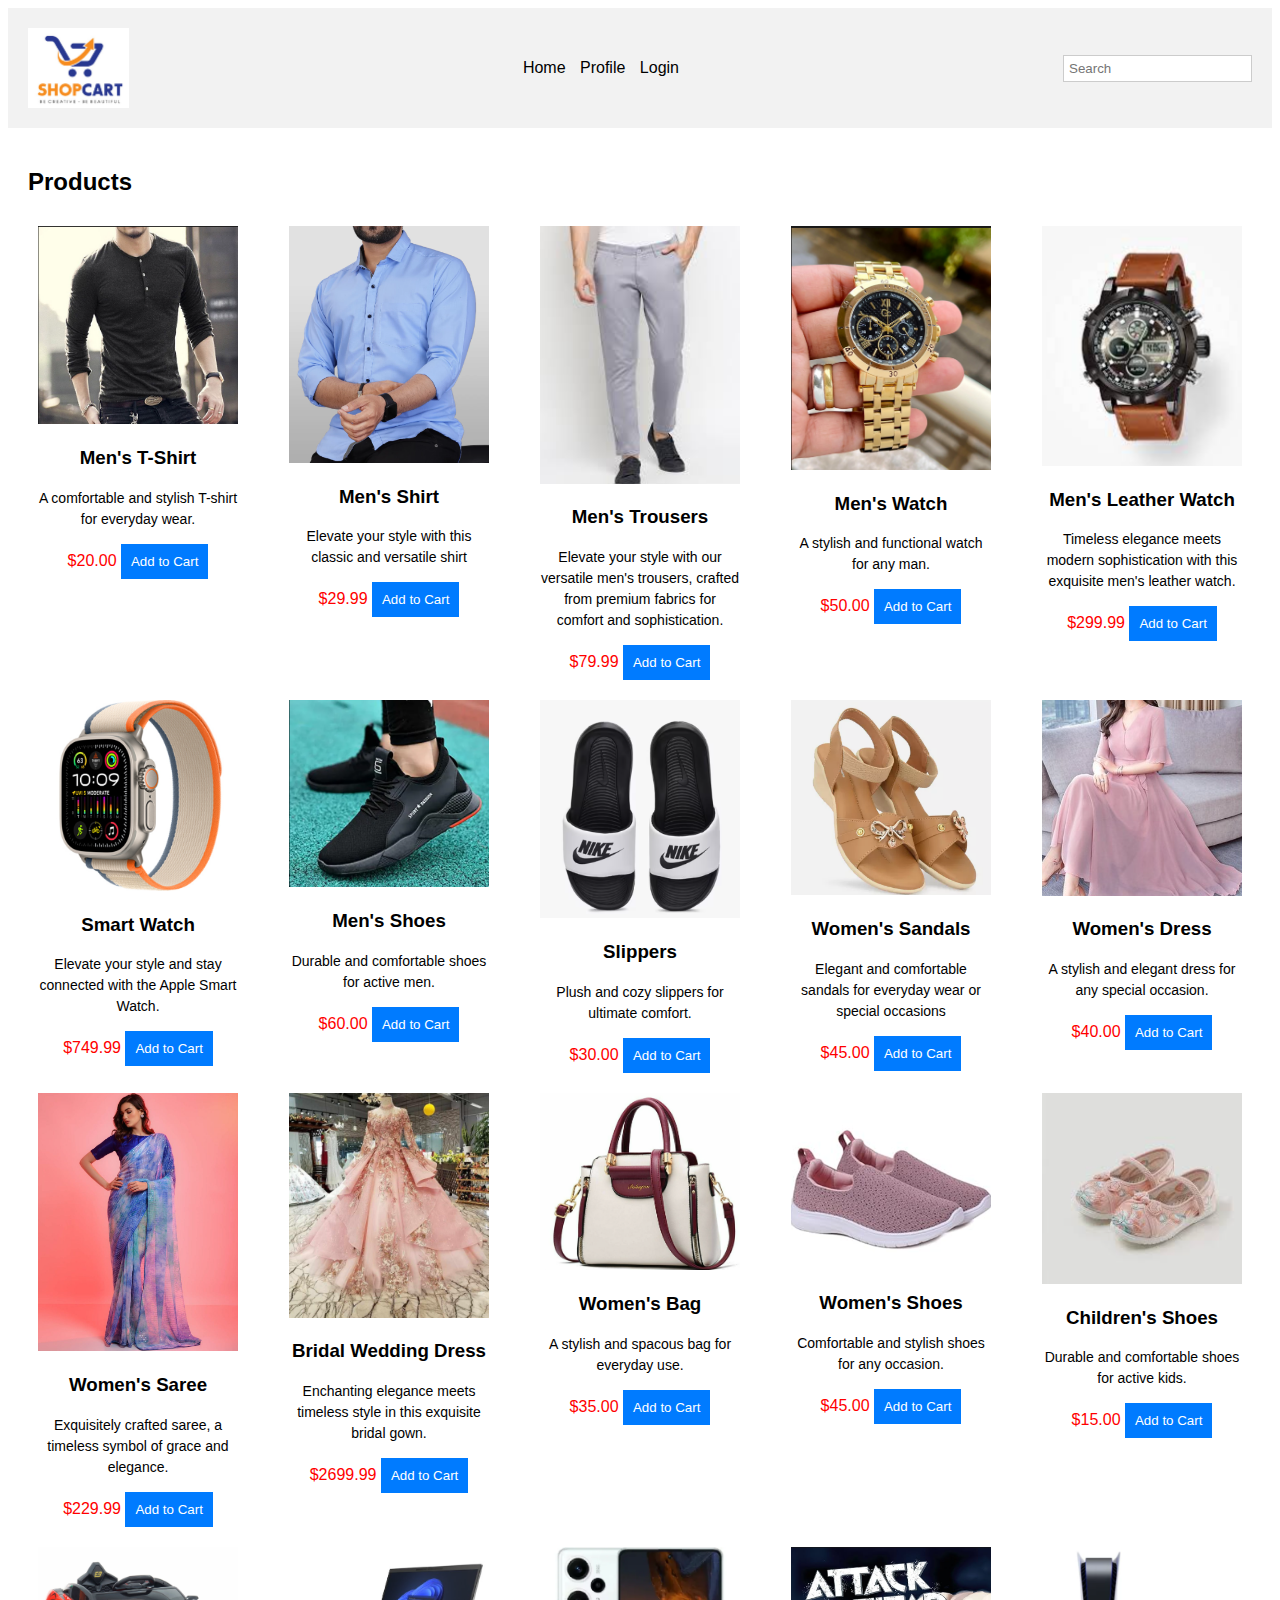
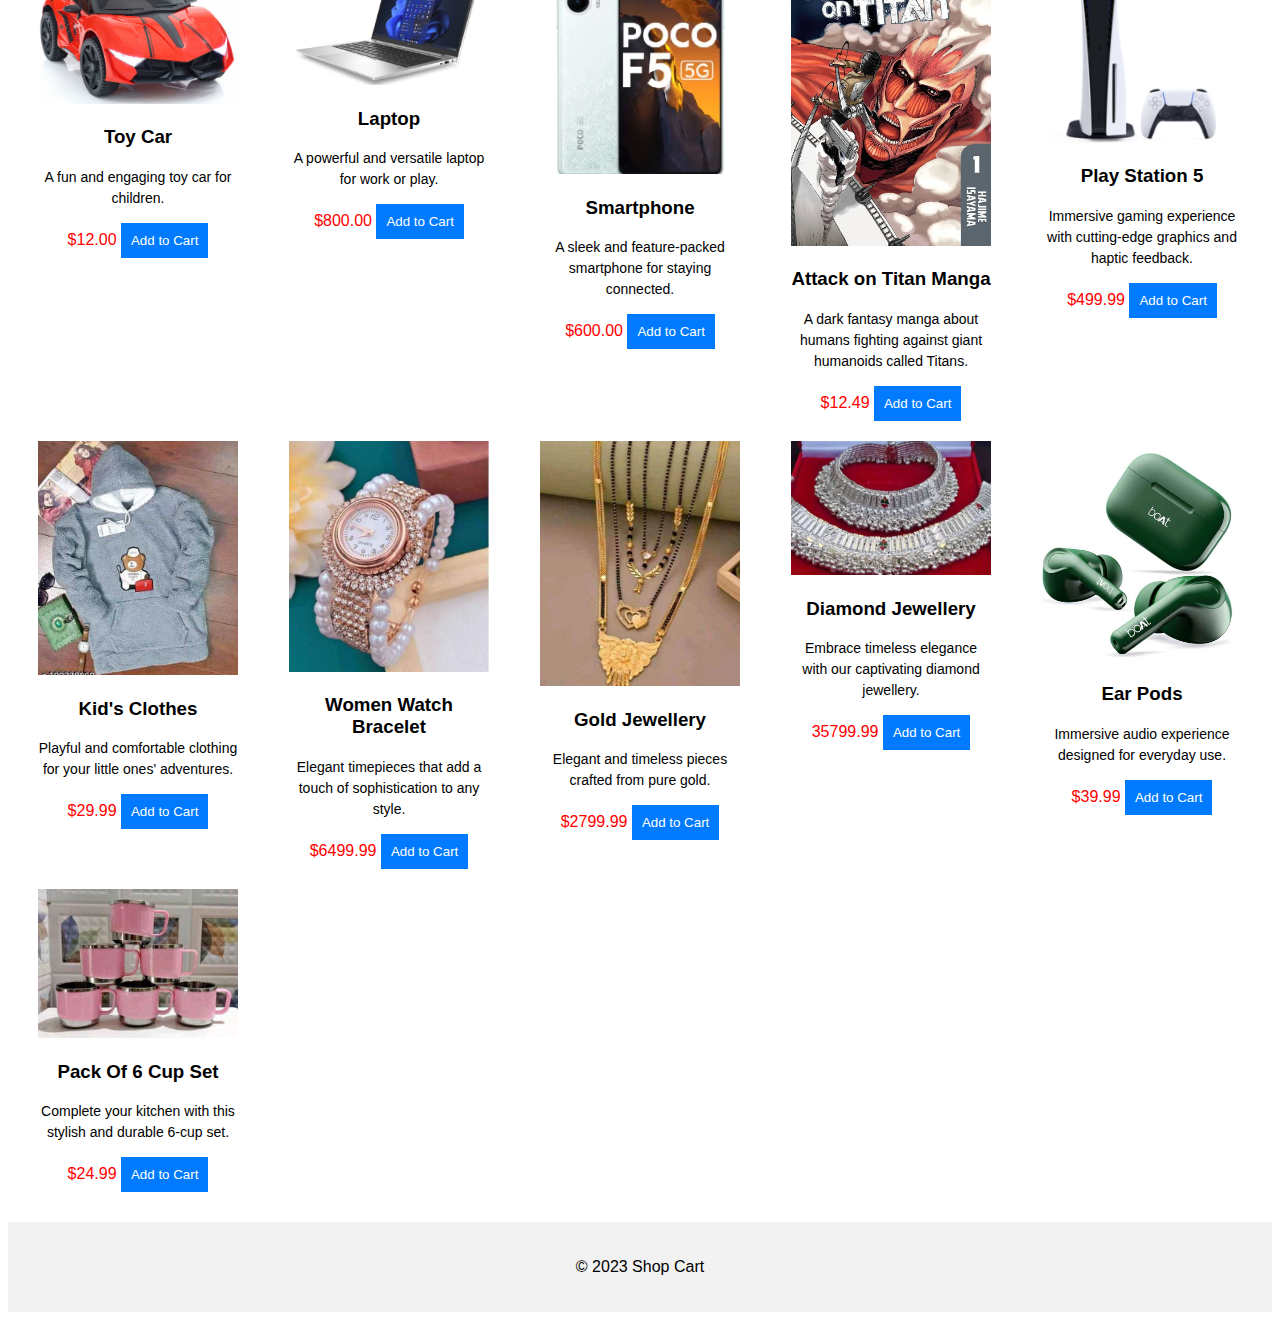
<file: index.html>
<!DOCTYPE html>
<html lang="en">

<head>
  <meta charset="UTF-8">
  <meta name="viewport" content="width=device-width, initial-scale=1.0">
  <title>E-commerce Website</title>
  <link rel="stylesheet" href="style.css">
</head>

<body>
  <header>
    <img src="logo.png" alt="Logo" style="height: 80px;">
    <nav>
      <ul>
        <li><a href="index.html">Home</a></li>
        <li><a href="profile.html">Profile</a></li>
        <li><a href="login.html">Login</a></li>
      </ul>
    </nav>
    <input type="text" placeholder="Search" id="search">
  </header>

  <main>
    <h2>Products</h2>
    <div class="products">
      <div class="product">
        <a href="Men Tshirt.html">
          <img src="Men Tshirt.jpg" alt="Product Image">
          <h3>Men's T-Shirt</h3>
        </a>
        <p>A comfortable and stylish T-shirt for everyday wear.</p>
        <span class="price">$20.00</span>
        <button>Add to Cart</button>
      </div>

      <div class="product">
        <a href="Men Shirt.html">
          <img src="Men Shirt.jpg" alt="Product Image">
          <h3>Men's Shirt</h3>
        </a>
        <p>Elevate your style with this classic and versatile shirt</style>
        </p>
        <span class="price">$29.99</span>
        <button>Add to Cart</button>
      </div>

      <div class="product">
        <a href="Men Trousers.html">
          <img src="Men Trousers.jpg" alt="Product Image">
          <h3>Men's Trousers</h3>
        </a>
        <p>Elevate your style with our versatile men's trousers, crafted from premium fabrics for comfort and
          sophistication.</p>
        <span class="price">$79.99</span>
        <button>Add to Cart</button>
      </div>

      <div class="product">
        <a href="Men Watch.html">
          <img src="Men Watch.jpg" alt="Product Image">
          <h3>Men's Watch</h3>
        </a>
        <p>A stylish and functional watch for any man.</p>
        <span class="price">$50.00</span>
        <button>Add to Cart</button>
      </div>

      <div class="product">
        <a href="Men Leather Watch.html">
          <img src="Men Leather Watch.jpg" alt="Product Image">
          <h3>Men's Leather Watch</h3>
        </a>
        <p>Timeless elegance meets modern sophistication with this exquisite men's leather watch.</p>
        <span class="price">$299.99</span>
        <button>Add to Cart</button>
      </div>

      <div class="product">
        <a href="SmartWatch.html">
          <img src="SmartWatch.jpg" alt="Product Image">
          <h3>Smart Watch</h3>
        </a>
        <p>Elevate your style and stay connected with the Apple Smart Watch.</p>
        <span class="price">$749.99</span>
        <button>Add to Cart</button>
      </div>

      <div class="product">
        <a href="Men Shoes.html">
          <img src="Men Shoes.jpg" alt="Product Image">
          <h3>Men's Shoes</h3>
        </a>
        <p>Durable and comfortable shoes for active men.</p>
        <span class="price">$60.00</span>
        <button>Add to Cart</button>
      </div>

      <div class="product">
        <a href="Slippers.html">
          <img src="Slippers.jpg" alt="Product Image">
          <h3>Slippers</h3>
        </a>
        <p>Plush and cozy slippers for ultimate comfort.</p>
        <span class="price">$30.00</span>
        <button>Add to Cart</button>
      </div>

      <div class="product">
        <a href="Women Sandals.html">
          <img src="Women Sandals.jpg" alt="Product Image">
          <h3>Women's Sandals</h3>
        </a>
        <p>Elegant and comfortable sandals for everyday wear or special occasions</p>
        <span class="price">$45.00</span>
        <button>Add to Cart</button>
      </div>

      <div class="product">
        <a href="Women Dress.html">
          <img src="Women Dress.jpg" alt="Product Image">
          <h3>Women's Dress</h3>
        </a>
        <p>A stylish and elegant dress for any special occasion.</p>
        <span class="price">$40.00</span>
        <button>Add to Cart</button>
      </div>

      <div class="product">
        <a href="Women Saree.html">
          <img src="Women Saree.jpg" alt="Product Image">
          <h3>Women's Saree</h3>
        </a>
        <p>Exquisitely crafted saree, a timeless symbol of grace and elegance.</p>
        <span class="price">$229.99</span>
        <button>Add to Cart</button>
      </div>

      <div class="product">
        <a href="Bridal Wedding Dress.html">
          <img src="Bridal Wedding Dress.jpg" alt="Product Image">
          <h3>Bridal Wedding Dress</h3>
        </a>
        <p>Enchanting elegance meets timeless style in this exquisite bridal gown.</p>
        <span class="price">$2699.99</span>
        <button>Add to Cart</button>
      </div>

      <div class="product">
        <img src="Women Bag.jpg" alt="Product Image">
        <h3>Women's Bag</h3>
        <p>A stylish and spacous bag for everyday use.</p>
        <span class="price">$35.00</span>
        <button>Add to Cart</button>
      </div>

      <div class="product">
        <img src="Women Shoes.jpg" alt="Product Image">
        <h3>Women's Shoes</h3>
        <p>Comfortable and stylish shoes for any occasion.</p>
        <span class="price">$45.00</span>
        <button>Add to Cart</button>
      </div>

      <div class="product">
        <img src="Children Shoes.jpg" alt="Product Image">
        <h3>Children's Shoes</h3>
        <p>Durable and comfortable shoes for active kids.</p>
        <span class="price">$15.00</span>
        <button>Add to Cart</button>
      </div>

      <div class="product">
        <img src="Toy Car.jpg" alt="Product Image">
        <h3>Toy Car</h3>
        <p>A fun and engaging toy car for children.</p>
        <span class="price">$12.00</span>
        <button>Add to Cart</button>
      </div>

      <div class="product">
        <img src="Laptop.jpg" alt="Product Image">
        <h3>Laptop</h3>
        <p>A powerful and versatile laptop for work or play.</p>
        <span class="price">$800.00</span>
        <button>Add to Cart</button>
      </div>

      <div class="product">
        <img src="Smartphone.jpg" alt="Product Image">
        <h3>Smartphone</h3>
        <p>A sleek and feature-packed smartphone for staying connected.</p>
        <span class="price">$600.00</span>
        <button>Add to Cart</button>
      </div>

      <div class="product">
        <img src="Attack On Titan.jpg" alt="Product Image">
        <h3>Attack on Titan Manga</h3>
        <p>A dark fantasy manga about humans fighting against giant humanoids called Titans.
        </p>
        <span class="price">$12.49</span>
        <button>Add to Cart</button>
      </div>

      <div class="product">
        <img src="Play Station 5.jpg" alt="Product Image">
        <h3>Play Station 5</h3>
        <p>Immersive gaming experience with cutting-edge graphics and haptic feedback.
        </p>
        <span class="price">$499.99</span>
        <button>Add to Cart</button>
      </div>

      <div class="product">
        <img src="KidCloth.jpg" alt="Product Image">
        <h3>Kid's Clothes</h3>
        <p>Playful and comfortable clothing for your little ones' adventures.
        </p>
        <span class="price">$29.99</span>
        <button>Add to Cart</button>
      </div>

      <div class="product">
        <img src="Women Watch Bracelet.jpg" alt="Product Image">
        <h3>Women Watch Bracelet</h3>
        <p>Elegant timepieces that add a touch of sophistication to any style.
        </p>
        <span class="price">$6499.99</span>
        <button>Add to Cart</button>
      </div>

      <div class="product">
        <img src="Gold Set.jpg" alt="Product Image">
        <h3>Gold Jewellery</h3>
        <p>Elegant and timeless pieces crafted from pure gold.
        </p>
        <span class="price">$2799.99</span>
        <button>Add to Cart</button>
      </div>

      <div class="product">
        <img src="Diamond Set.jpg" alt="Product Image">
        <h3>Diamond Jewellery</h3>
        <p>Embrace timeless elegance with our captivating diamond jewellery.
        </p>
        <span class="price">35799.99</span>
        <button>Add to Cart</button>
      </div>

      <div class="product">
        <img src="EarPods.jpg" alt="Product Image">
        <h3>Ear Pods</h3>
        <p>Immersive audio experience designed for everyday use.
        </p>
        <span class="price">$39.99</span>
        <button>Add to Cart</button>
      </div>

      <div class="product">
        <img src="Cup Set.jpg" alt="Product Image">
        <h3>Pack Of 6 Cup Set</h3>
        <p>Complete your kitchen with this stylish and durable 6-cup set.
        </p>
        <span class="price">$24.99</span>
        <button>Add to Cart</button>
      </div>


    </div>
  </main>

  <footer>
    <p>&copy; 2023 Shop Cart</p>
  </footer>

  <script src="script.js"></script>
</body>

</html>
</file>
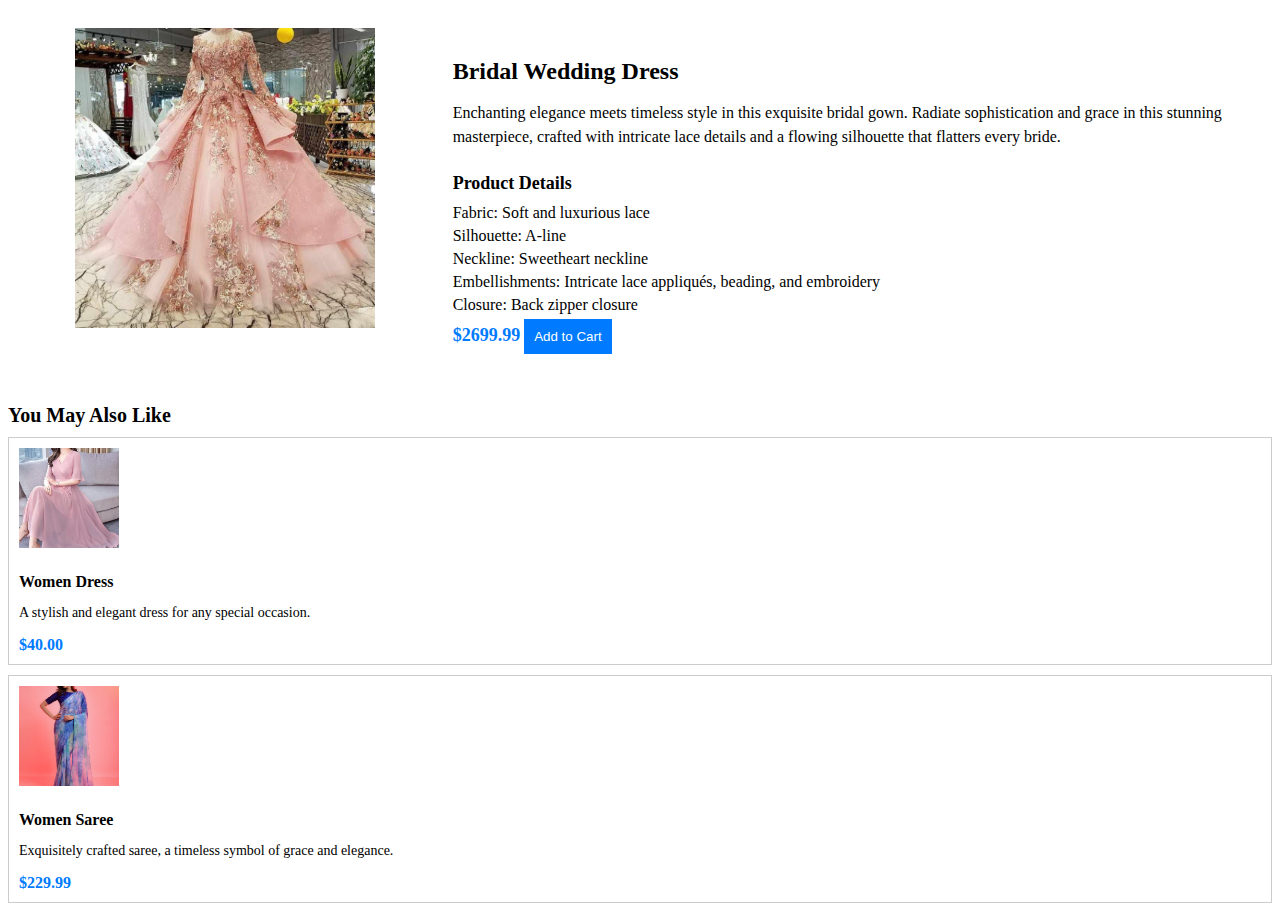
<file: Bridal Wedding Dress.html>
<!DOCTYPE html>
<html lang="en">
<head>
  <meta charset="UTF-8">
  <meta name="viewport" content="width=device-width, initial-scale=1.0">
  <title>Bridal Wedding Dress</title>
  <link rel="stylesheet" href="Products Interface.css">
</head>
<body>
  <div class="product-details">
    <div class="product-image">
      <img src="Bridal Wedding Dress.jpg" alt="Product Image">
    </div>

    <div class="product-info">
      <h2>Bridal Wedding Dress</h2>
      <p>Enchanting elegance meets timeless style in this exquisite bridal gown. Radiate sophistication and grace in this stunning masterpiece, crafted with intricate lace details and a flowing silhouette that flatters every bride.</p>

      <h4 class="product-details-heading">Product Details</h4>
      <ul class="product-details-list">
        <li>Fabric: Soft and luxurious lace</li>
        <li>Silhouette: A-line</li>
        <li>Neckline: Sweetheart neckline</li>
        <li>Embellishments: Intricate lace appliqués, beading, and embroidery</li>
        <li>Closure: Back zipper closure</li>
      </ul>

      <span class="price">$2699.99</span>
      <button>Add to Cart</button>
    </div>
  </div>

  <section class="related-items">
    <h3 class="related-items-heading">You May Also Like</h3>

    <div class="product-card">
      <div class="product-card-info">
        <a href="Women Dress.html">
          <img src="Women Dress.jpg" alt="Product Image">
          <h4>Women Dress</h4>
        </a>
        <p>A stylish and elegant dress for any special occasion.</p>
        <span class="price">$40.00</span>
      </div>
    </div>

    <div class="product-card">
      <div class="product-card-info">
        <a href="Women Saree.html">
          <img src="Women Saree.jpg" alt="Product Image">
          <h4>Women Saree</h4>
        </a>
        <p>Exquisitely crafted saree, a timeless symbol of grace and elegance.</p>
        <span class="price">$229.99</span>
      </div>
    </div>
  </section>

  <script src="script.js"></script>
</body>
</html>
</file>
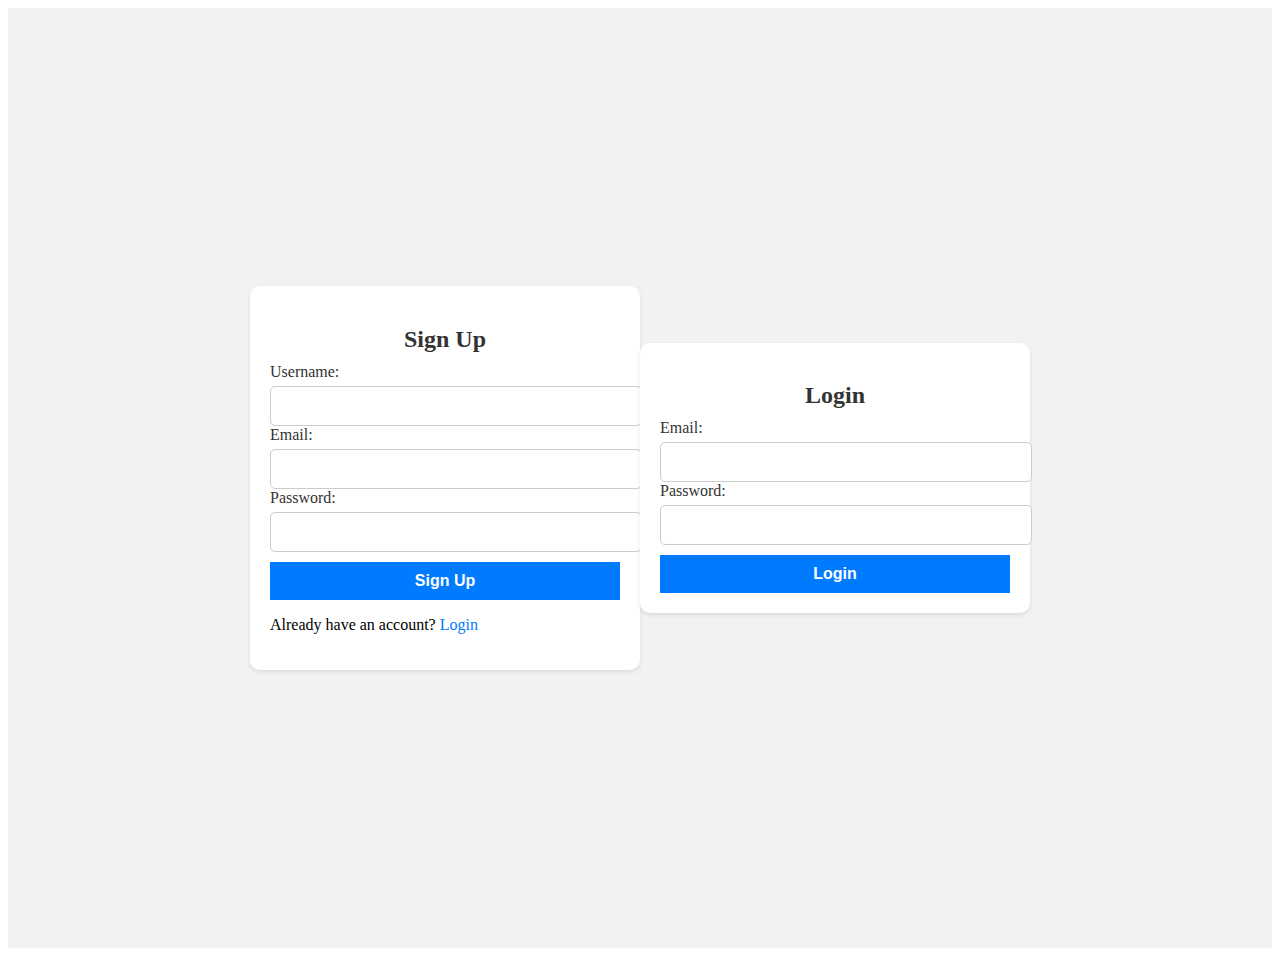
<file: login.html>
<!DOCTYPE html>
<html lang="en">
<head>
    <meta charset="UTF-8">
    <meta name="viewport" content="width=device-width, initial-scale=1.0">
    <title>E-Commerce Website - Sign Up/Login</title>
    <link rel="stylesheet" href="login.css">
</head>
<body>
    <div class="auth-container">
        <div class="auth-form">
            <h2>Sign Up</h2>
            <form class="signup-form">
                <label for="username">Username:</label>
                <input type="text" id="username" name="username" required>

                <label for="email">Email:</label>
                <input type="email" id="email" name="email" required>

                <label for="password">Password:</label>
                <input type="password" id="password" name="password" required>

                <button type="submit">Sign Up</button>
            </form>

            <p>Already have an account? <a href="#">Login</a></p>
        </div>

        <div class="auth-form">
            <h2>Login</h2>
            <form class="login-form">
                <label for="email">Email:</label>
                <input type="email" id="email" name="email" required>

                <label for="password">Password:</label>
                <input type="password" id="password" name="password" required>

                <button type="submit">Login</button>
            </form>
        </div>
    </div>

    <script src="script.js"></script>
</body>
</html>
</file>
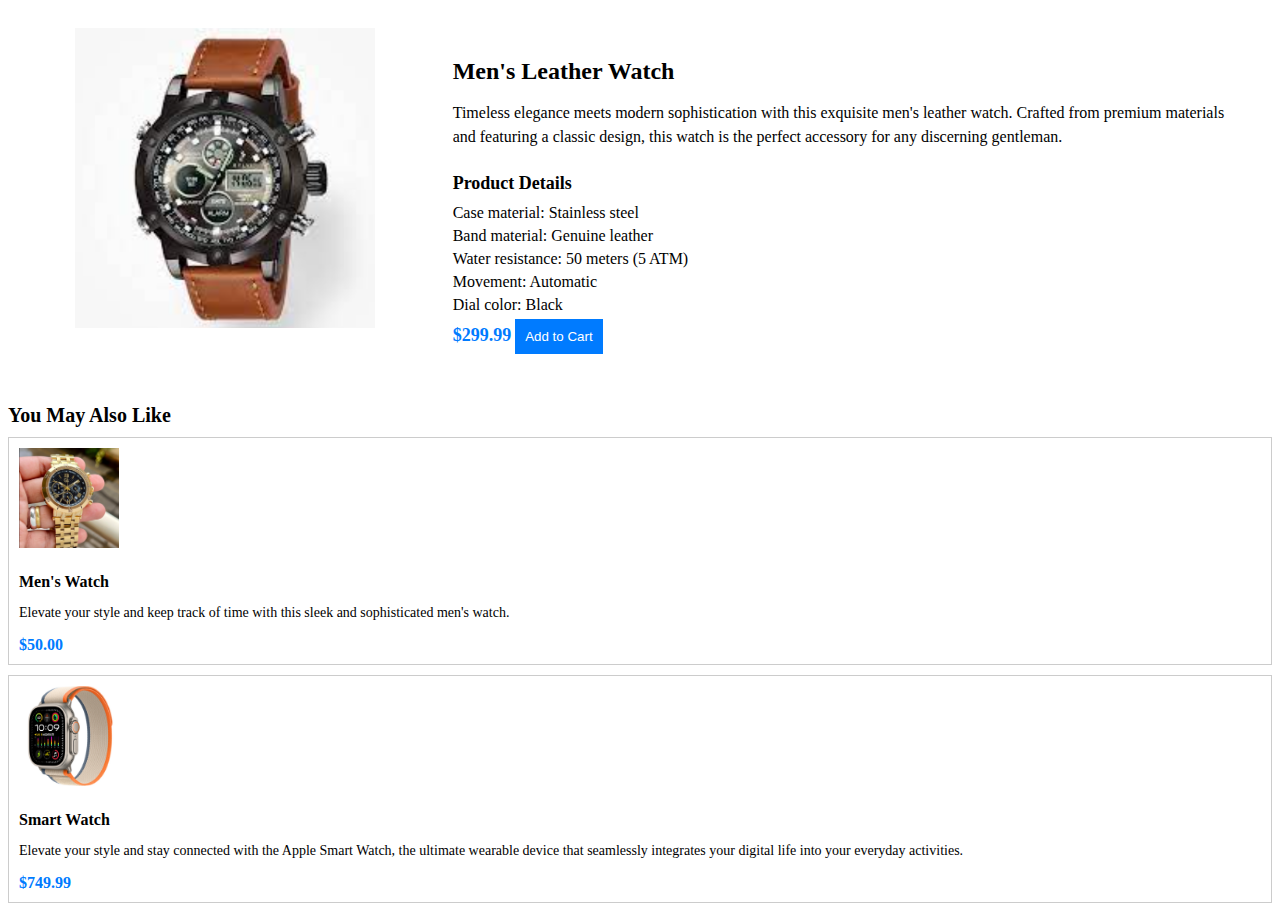
<file: Men Leather Watch.html>
<!DOCTYPE html>
<html lang="en">
<head>
  <meta charset="UTF-8">
  <meta name="viewport" content="width=device-width, initial-scale=1.0">
  <title>Men's Leather Watch</title>
  <link rel="stylesheet" href="Products Interface.css">
</head>
<body>
  <div class="product-details">
    <div class="product-image">
      <img src="Men Leather Watch.jpg" alt="Product Image">
    </div>

    <div class="product-info">
      <h2>Men's Leather Watch</h2>
      <p>Timeless elegance meets modern sophistication with this exquisite men's leather watch. Crafted from premium materials and featuring a classic design, this watch is the perfect accessory for any discerning gentleman.</p>

      <h4 class="product-details-heading">Product Details</h4>
      <ul class="product-details-list">
        <li>Case material: Stainless steel</li>
        <li>Band material: Genuine leather</li>
        <li>Water resistance: 50 meters (5 ATM)</li>
        <li>Movement: Automatic</li>
        <li>Dial color: Black</li>
      </ul>

      <span class="price">$299.99</span>
      <button>Add to Cart</button>
    </div>
  </div>

  <section class="related-items">
    <h3 class="related-items-heading">You May Also Like</h3>

    <div class="product-card">
      <div class="product-card-info">
        <a href="Men Watch.html">
          <img src="Men Watch.jpg" alt="Product Image">
          <h4>Men's Watch</h4>
        </a>
        <p>Elevate your style and keep track of time with this sleek and sophisticated men's watch.</p>
        <span class="price">$50.00</span>
      </div>
    </div>

    <div class="product-card">
      <div class="product-card-info">
        <a href="SmartWatch.html">
          <img src="SmartWatch.jpg" alt="Product Image">
          <h4>Smart Watch</h4>
        </a>
        <p>Elevate your style and stay connected with the Apple Smart Watch, the ultimate wearable device that seamlessly integrates your digital life into your everyday activities.</p>
        <span class="price">$749.99</span>
      </div>
    </div>
  </section>

  <script src="script.js"></script>
</body>
</html>
</file>
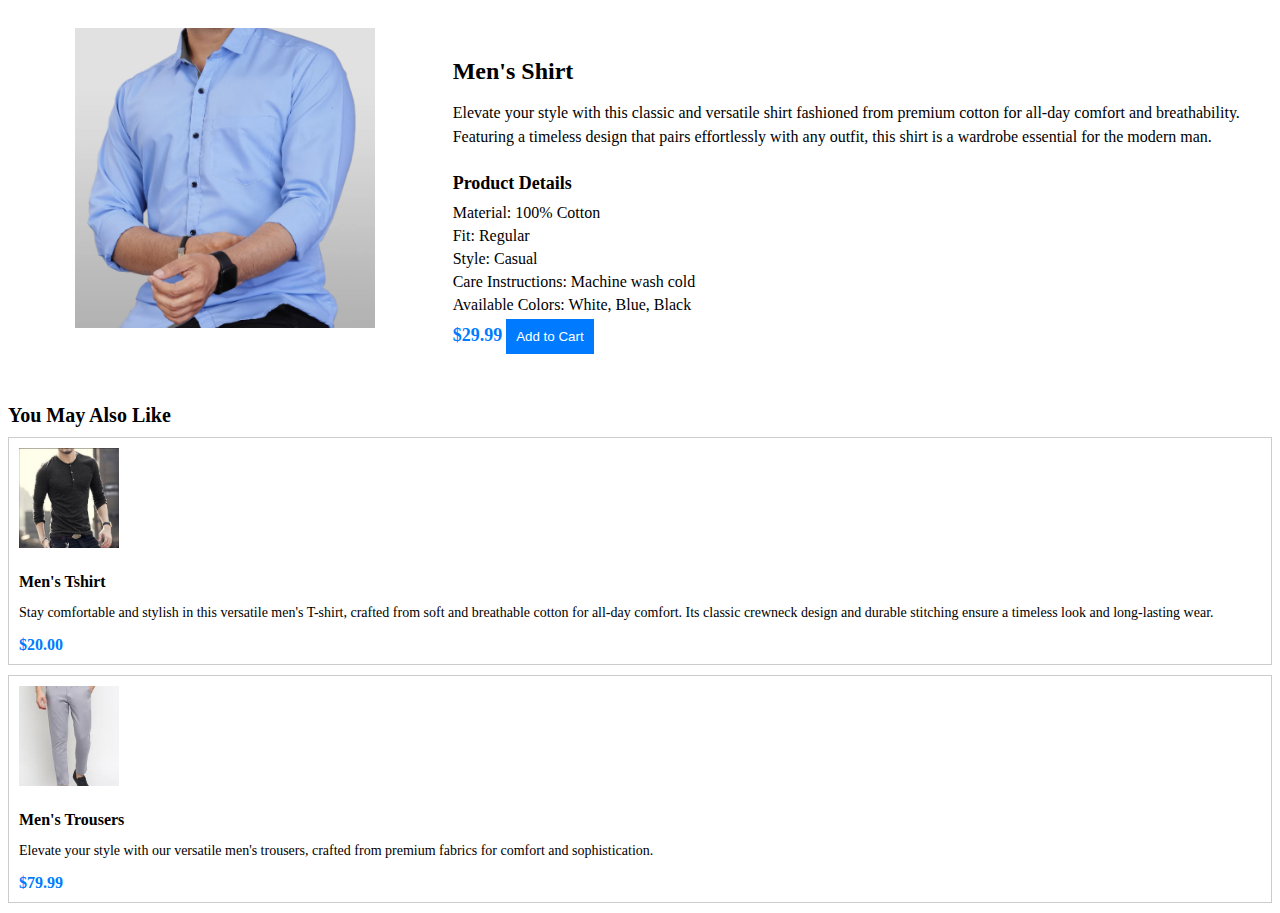
<file: Men Shirt.html>
<!DOCTYPE html>
<html lang="en">
<head>
  <meta charset="UTF-8">
  <meta name="viewport" content="width=device-width, initial-scale=1.0">
  <title>Product Details</title>
  <link rel="stylesheet" href="Products Interface.css">
</head>
<body>
  <div class="product-details">
    <div class="product-image">
      <img src="Men Shirt.jpg" alt="Product Image">
    </div>

    <div class="product-info">
      <h2>Men's Shirt</h2>
      <p>Elevate your style with this classic and versatile shirt fashioned from premium cotton for all-day comfort and breathability. Featuring a timeless design that pairs effortlessly with any outfit, this shirt is a wardrobe essential for the modern man.</p>

      <h4 class="product-details-heading">Product Details</h4>
      <ul class="product-details-list">
        <li>Material: 100% Cotton</li>
        <li>Fit: Regular</li>
        <li>Style: Casual</li>
        <li>Care Instructions: Machine wash cold</li>
        <li>Available Colors: White, Blue, Black</li>
      </ul>

      <span class="price">$29.99</span>
      <button>Add to Cart</button>
    </div>
  </div>

  <section class="related-items">
    <h3 class="related-items-heading">You May Also Like</h3>

    <div class="product-card">
      <div class="product-card-info">
        <a href="Men Tshirt.html">
          <img src="Men Tshirt.jpg" alt="Product Image">
        <h4>Men's Tshirt</h4>
        </a>
        <p>Stay comfortable and stylish in this versatile men's T-shirt, crafted from soft and breathable cotton for all-day comfort. Its classic crewneck design and durable stitching ensure a timeless look and long-lasting wear.</p>
        <span class="price">$20.00</span>
      </div>
    </div>

    <div class="product-card">
      <div class="product-card-info">
        <a href="Men Trousers.html">
          <img src="Men Trousers.jpg" alt="Product Image">
          <h4>Men's Trousers</h4>
        </a>
        <p>Elevate your style with our versatile men's trousers, crafted from premium fabrics for comfort and sophistication.</p>
        <span class="price">$79.99</span>
      </div>
    </div>
  </section>

  <script src="script.js"></script>
</body>
</html>
</file>
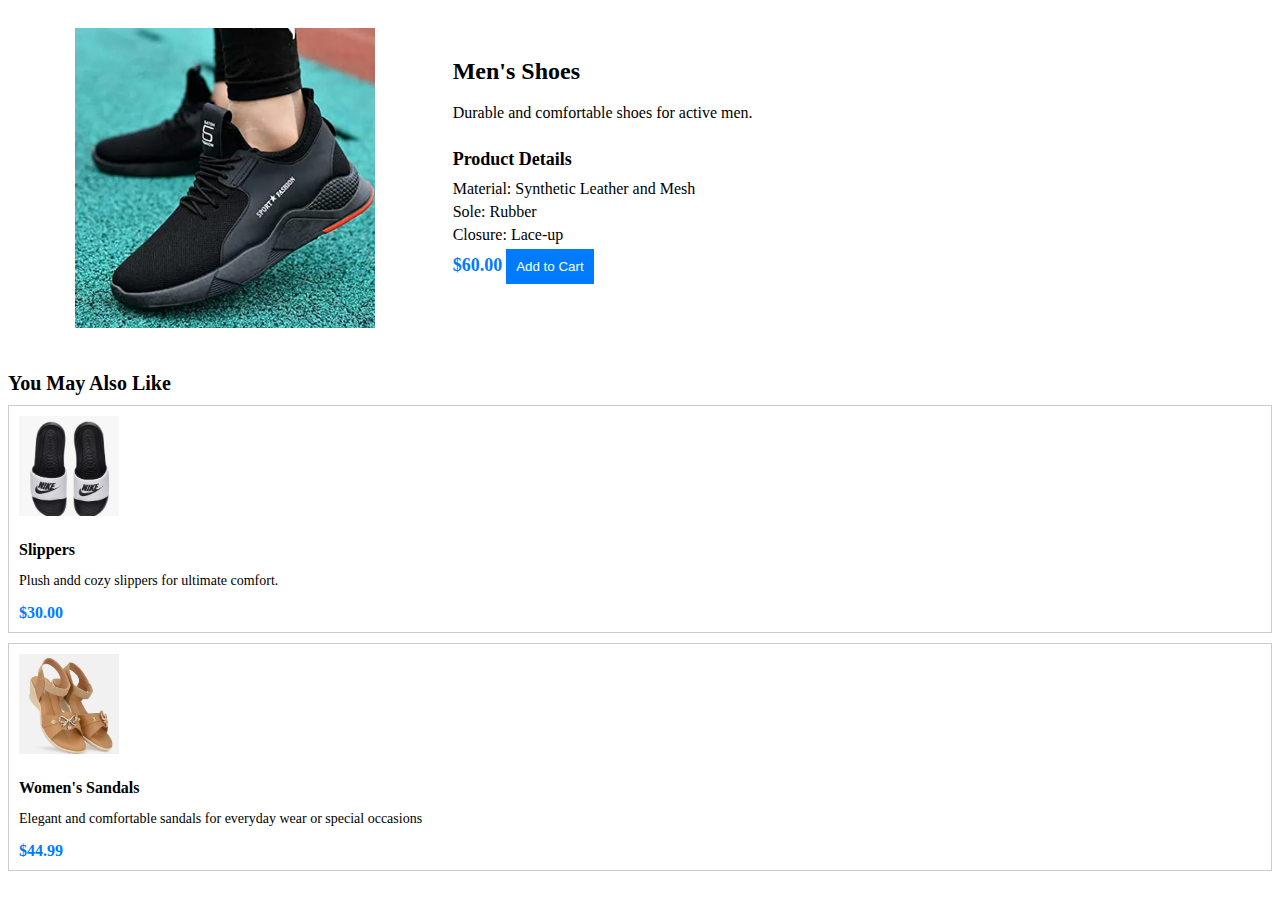
<file: Men Shoes.html>
<!DOCTYPE html>
<html lang="en">

<head>
    <meta charset="UTF-8">
    <meta name="viewport" content="width=device-width, initial-scale=1.0">
    <title>Product Details</title>
    <link rel="stylesheet" href="Products Interface.css">
</head>

<body>
    <div class="product-details">
        <div class="product-image">
            <img src="Men Shoes.jpg" alt="Product Image">
        </div>

        <div class="product-info">
            <h2>Men's Shoes</h2>
            <p>Durable and comfortable shoes for active men.</p>

            <h4 class="product-details-heading">Product Details</h4>
            <ul class="product-details-list">
                <li>Material: Synthetic Leather and Mesh</li>
                <li>Sole: Rubber</li>
                <li>Closure: Lace-up</li>
            </ul>

            <span class="price">$60.00</span>
            <button>Add to Cart</button>
        </div>
    </div>

    <section class="related-items">
        <h3 class="related-items-heading">You May Also Like</h3>

        <div class="product-card">
            <div class="product-card-info">
                <a href="Slippers.html">
                    <img src="Slippers.jpg" alt="Product Image">
                    <h4>Slippers</h4>
                </a>
                <p>Plush andd cozy slippers for ultimate comfort.</p>
                <span class="price">$30.00</span>
            </div>
        </div>

        <div class="product-card">
            <div class="product-card-info">
                <a href="Women Sandals.html">

                    <img src="Women Sandals.jpg" alt="Product Image">
                    <h4>Women's Sandals</h4>
                </a>
                <p>Elegant and comfortable sandals for everyday wear or
                    special occasions
                </p>
                <span class="price">$44.99</span>
            </div>
        </div>
    </section>

    <script src="script.js"></script>
</body>

</html>
</file>
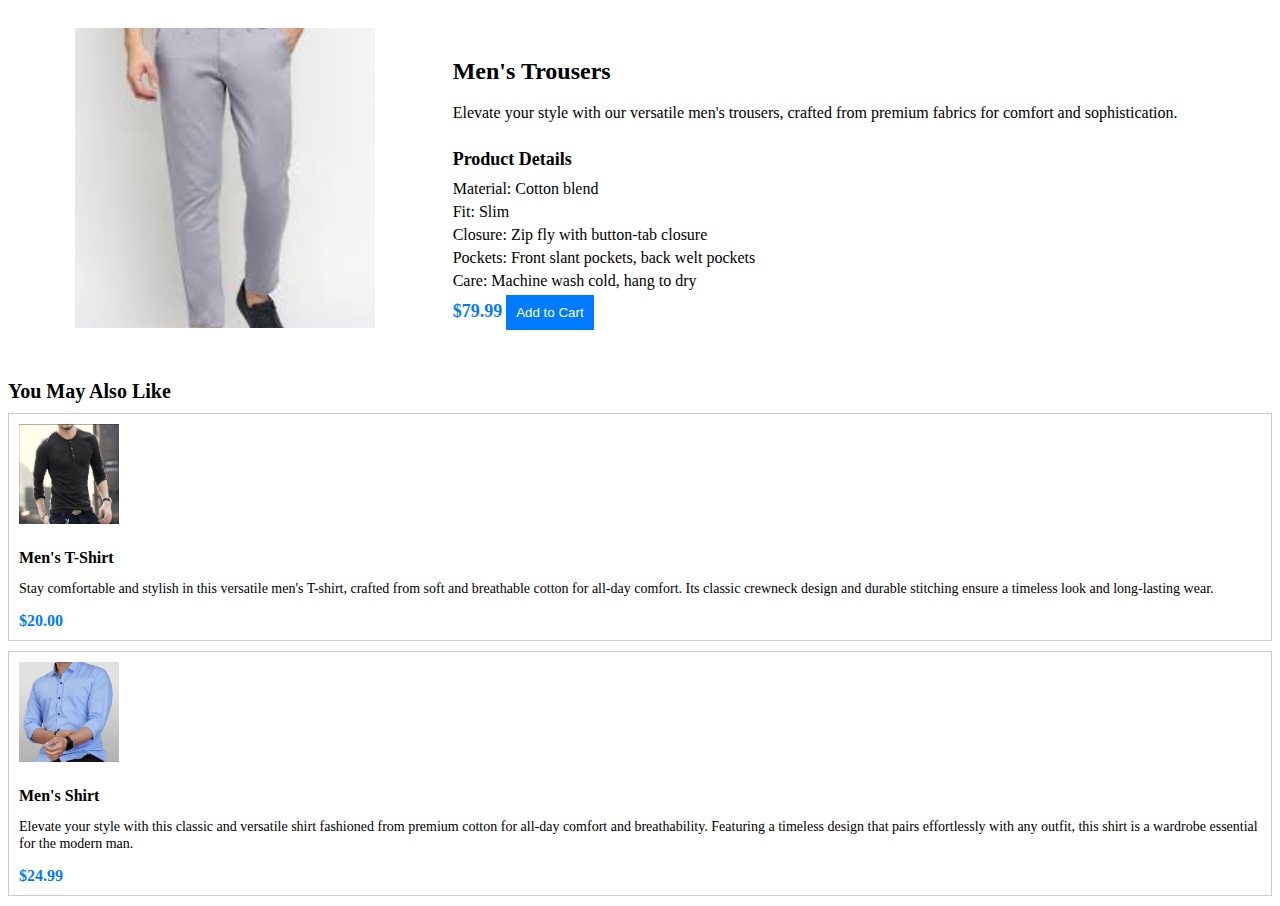
<file: Men Trousers.html>
<!DOCTYPE html>
<html lang="en">
<head>
  <meta charset="UTF-8">
  <meta name="viewport" content="width=device-width, initial-scale=1.0">
  <title>Product Details</title>
  <link rel="stylesheet" href="Products Interface.css">
</head>
<body>
  <div class="product-details">
    <div class="product-image">
      <img src="Men Trousers.jpg" alt="Product Image">
    </div>

    <div class="product-info">
      <h2>Men's Trousers</h2>
      <p>Elevate your style with our versatile men's trousers, crafted from premium fabrics for comfort and sophistication.</p>

      <h4 class="product-details-heading">Product Details</h4>
      <ul class="product-details-list">
        <li>Material: Cotton blend</li>
        <li>Fit: Slim</li>
        <li>Closure: Zip fly with button-tab closure</li>
        <li>Pockets: Front slant pockets, back welt pockets</li>
        <li>Care: Machine wash cold, hang to dry</li>
      </ul>

      <span class="price">$79.99</span>
      <button>Add to Cart</button>
    </div>
  </div>

  <section class="related-items">
    <h3 class="related-items-heading">You May Also Like</h3>

    <div class="product-card">
      <div class="product-card-info">
        <a href="Men Tshirt.html">
          <img src="Men Tshirt.jpg" alt="Product Image">
          <h4>Men's T-Shirt</h4>
        </a>
        <p>Stay comfortable and stylish in this versatile men's T-shirt, crafted from soft and breathable cotton for all-day comfort. Its classic crewneck design and durable stitching ensure a timeless look and long-lasting wear.</p>
        <span class="price">$20.00</span>
      </div>
    </div>

    <div class="product-card">
      <div class="product-card-info">
        <a href="Men Shirt.html">
          <img src="Men Shirt.jpg" alt="Product Image">
          <h4>Men's Shirt</h4>
        </a>
        <p>Elevate your style with this classic and versatile shirt fashioned from premium cotton for all-day comfort and breathability. Featuring a timeless design that pairs effortlessly with any outfit, this shirt is a wardrobe essential for the modern man.</p>
        <span class="price">$24.99</span>
      </div>
    </div>
  </section>

  <script src="script.js"></script>
</body>
</html>
</file>
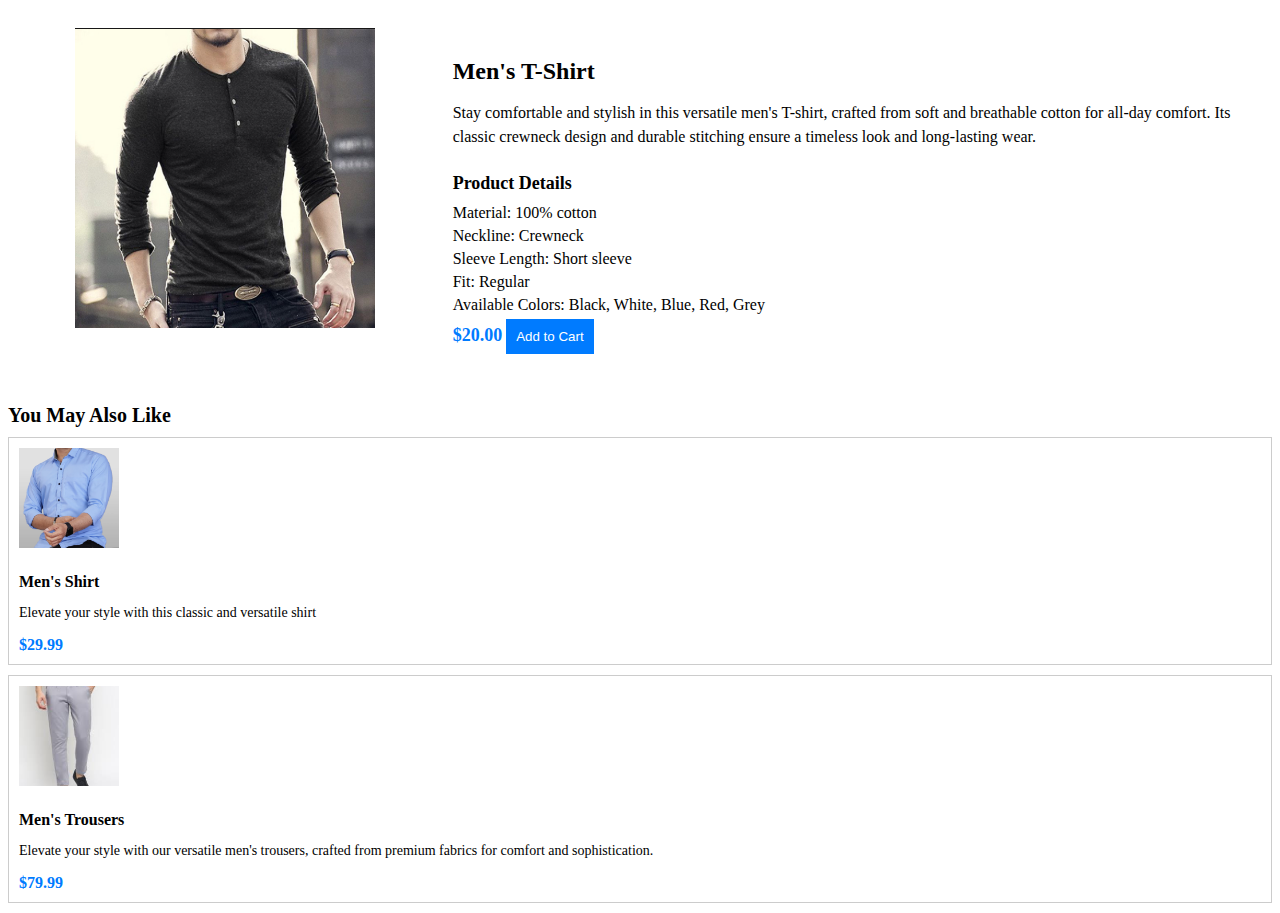
<file: Men Tshirt.html>
<!DOCTYPE html>
<html lang="en">
<head>
    <meta charset="UTF-8">
    <meta name="viewport" content="width=device-width, initial-scale=1.0">
    <title>Product Details</title>
    <link rel="stylesheet" href="Products Interface.css">
</head>
<body>
    <div class="product-details">
        <div class="product-image">
            <img src="Men Tshirt.jpg" alt="Product Image">
        </div>

        <div class="product-info">
            <h2>Men's T-Shirt</h2>
            <p>Stay comfortable and stylish in this versatile men's T-shirt, crafted from soft and breathable cotton for all-day comfort. Its classic crewneck design and durable stitching ensure a timeless look and long-lasting wear.</p>

            <h4 class="product-details-heading">Product Details</h4>
            <ul class="product-details-list">
                <li>Material: 100% cotton</li>
                <li>Neckline: Crewneck</li>
                <li>Sleeve Length: Short sleeve</li>
                <li>Fit: Regular</li>
                <li>Available Colors: Black, White, Blue, Red, Grey</li>
            </ul>

            <span class="price">$20.00</span>
            <button>Add to Cart</button>
        </div>
    </div>

    <section class="related-items">
        <h3 class="related-items-heading">You May Also Like</h3>

        <div class="product-card">
            <div class="product-card-info">
                <a href="Men Shirt.html">
                    <img src="Men Shirt.jpg" alt="Product Image">
                    <h4>Men's Shirt</h4>
                </a>
                <p>Elevate your style with this classic and versatile shirt</p>
                <span class="price">$29.99</span>
            </div>
        </div>
        <div class="product-card">
            <div class="product-card-info">
                <a href="Men Trousers.html">
                    <img src="Men Trousers.jpg" alt="Product Image">
                    <h4>Men's Trousers</h4>
                </a>
                <p>Elevate your style with our versatile men's trousers, crafted from premium fabrics for comfort and sophistication.</p>
                <span class="price">$79.99</span>
            </div>
        </div>
    </section>
</body>
</html>
</file>
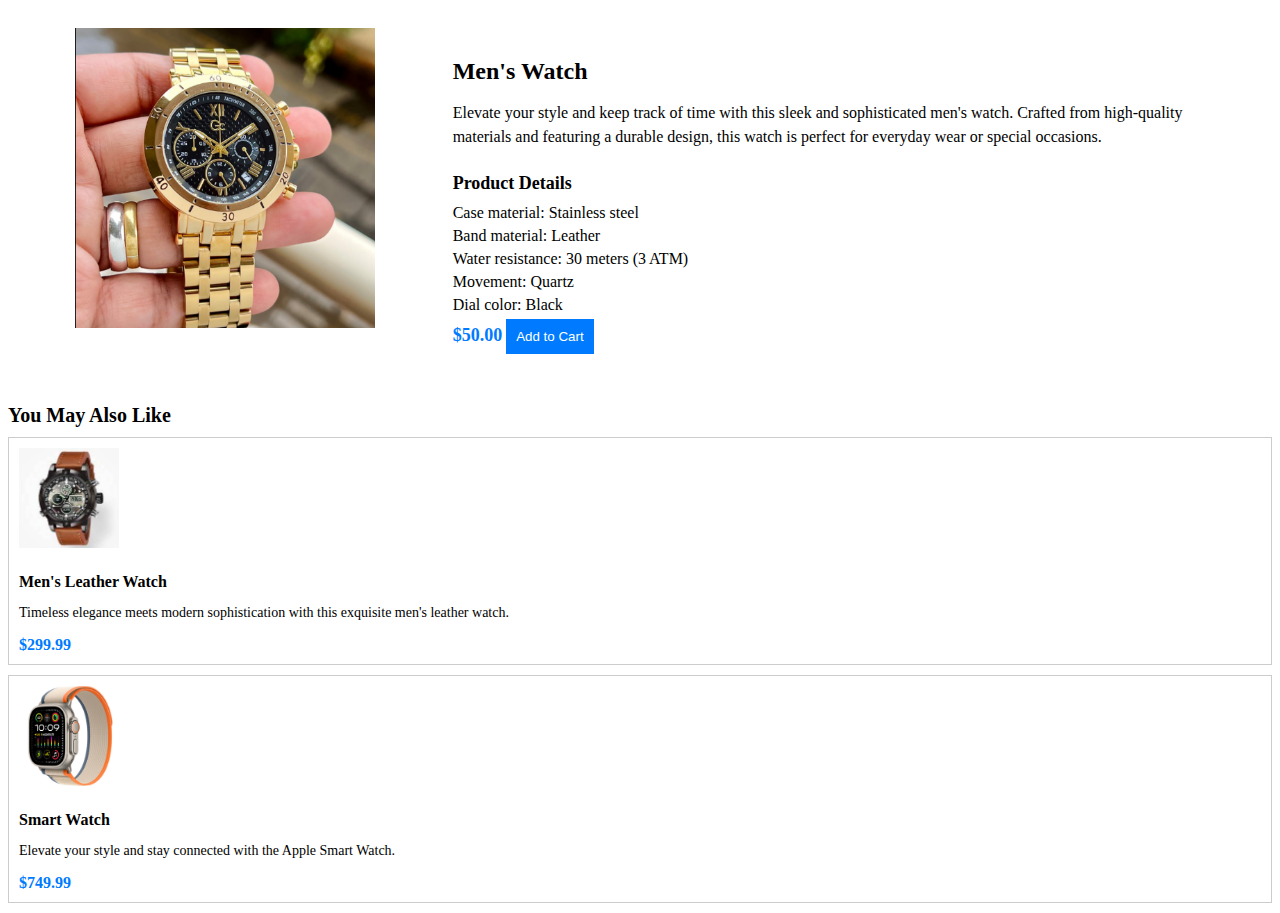
<file: Men Watch.html>
<!DOCTYPE html>
<html lang="en">

<head>
    <meta charset="UTF-8">
    <meta name="viewport" content="width=device-width, initial-scale=1.0">
    <title>Product Details</title>
    <link rel="stylesheet" href="Products Interface.css">
</head>

<body>
    <div class="product-details">
        <div class="product-image">
            <img src="Men Watch.jpg" alt="Product Image">
        </div>

        <div class="product-info">
            <h2>Men's Watch</h2>
            <p>Elevate your style and keep track of time with this sleek and sophisticated men's watch. Crafted from
                high-quality materials and featuring a durable design, this watch is perfect for everyday wear or
                special occasions.</p>

            <h4 class="product-details-heading">Product Details</h4>
            <ul class="product-details-list">
                <li>Case material: Stainless steel</li>
                <li>Band material: Leather</li>
                <li>Water resistance: 30 meters (3 ATM)</li>
                <li>Movement: Quartz</li>
                <li>Dial color: Black</li>
            </ul>

            <span class="price">$50.00</span>
            <button>Add to Cart</button>
        </div>
    </div>

    <section class="related-items">
        <h3 class="related-items-heading">You May Also Like</h3>

        <div class="product-card">
            <div class="product-card-info">
                <a href="Men Leather Watch.html">
                    <img src="Men Leather Watch.jpg" alt="Product Image">
                    <h4>Men's Leather Watch</h4>
                </a>
                <p>Timeless elegance meets modern sophistication with this exquisite men's leather watch.</p>
                <span class="price">$299.99</span>
            </div>
        </div>

        <div class="product-card">
            <div class="product-card-info">
                <a href="SmartWatch.html">
                    <img src="SmartWatch.jpg" alt="Product Image">
                    <h4>Smart Watch</h4>
                </a>
                <p>Elevate your style and stay connected with the Apple Smart Watch.</p>
                <span class="price">$749.99</span>
            </div>
        </div>
    </section>

    <script src="script.js"></script>
</body>

</html>
</file>
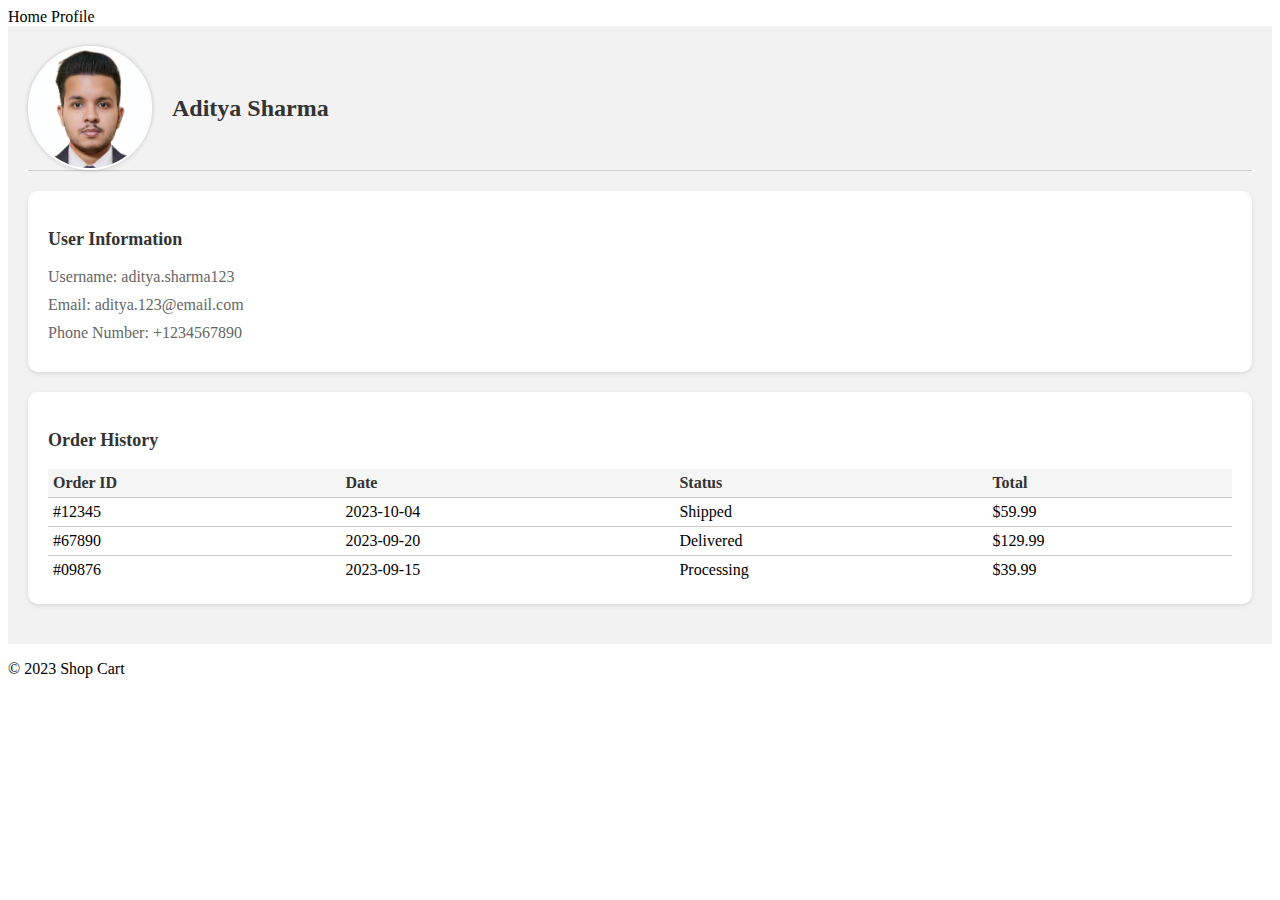
<file: profile.html>
<!DOCTYPE html>
<html lang="en">
<head>
    <meta charset="UTF-8">
    <meta name="viewport" content="width=device-width, initial-scale=1.0">
    <title>E-Commerce Website - Profile</title>
    <link rel="stylesheet" href="profile.css">
</head>
<body>
    <header>
        <a href="index.html" class="home-btn" >Home</a>
        <a href="#" class="profile-btn">Profile</a>
    </header>

    <main>
        <section class="profile-container">
            <div class="profile-header">
                <img src="MyPic.jpg" alt="Profile Image">
                <h2>Aditya Sharma</h2>
            </div>

            <div class="profile-info">
                <h3>User Information</h3>
                <ul>
                    <li>Username: aditya.sharma123</li>
                    <li>Email: aditya.123@email.com</li>
                    <li>Phone Number: +1234567890</li>
                </ul>
            </div>

            <div class="order-history">
                <h3>Order History</h3>
                <table>
                    <thead>
                        <tr>
                            <th>Order ID</th>
                            <th>Date</th>
                            <th>Status</th>
                            <th>Total</th>
                        </tr>
                    </thead>
                    <tbody>
                        <tr>
                            <td>#12345</td>
                            <td>2023-10-04</td>
                            <td>Shipped</td>
                            <td>$59.99</td>
                        </tr>
                        <tr>
                            <td>#67890</td>
                            <td>2023-09-20</td>
                            <td>Delivered</td>
                            <td>$129.99</td>
                        </tr>
                        <tr>
                            <td>#09876</td>
                            <td>2023-09-15</td>
                            <td>Processing</td>
                            <td>$39.99</td>
                        </tr>
                    </tbody>
                </table>
            </div>
        </section>
    </main>

    <footer>
        <p>&copy; 2023 Shop Cart</p>
    </footer>

    <script src="script.js"></script>
</body>
</html>
</file>
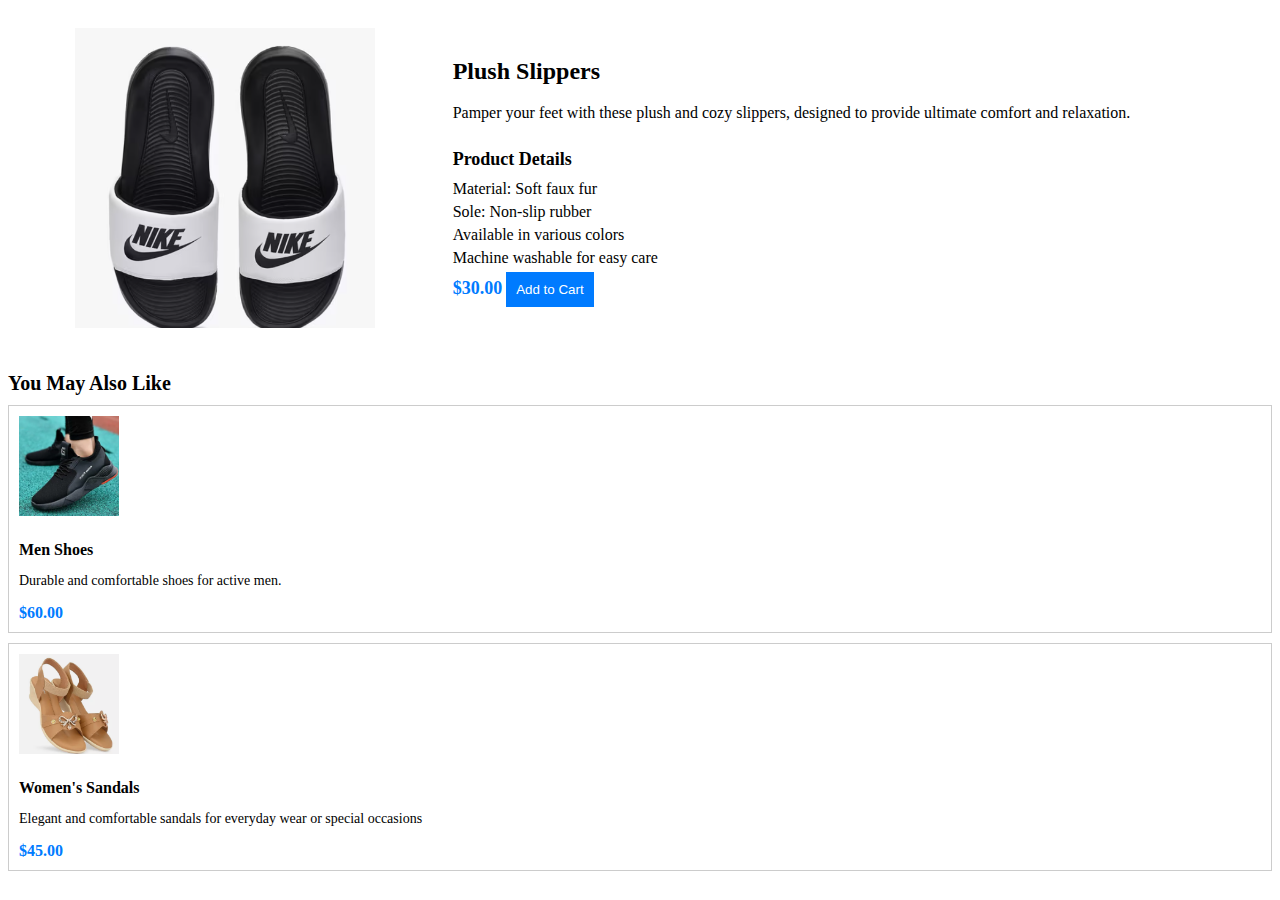
<file: Slippers.html>
<!DOCTYPE html>
<html lang="en">

<head>
    <meta charset="UTF-8">
    <meta name="viewport" content="width=device-width, initial-scale=1.0">
    <title>Product Details</title>
    <link rel="stylesheet" href="Products Interface.css">
</head>

<body>
    <div class="product-details">
        <div class="product-image">
            <img src="Slippers.jpg" alt="Product Image">
        </div>

        <div class="product-info">
            <h2>Plush Slippers</h2>
            <p>Pamper your feet with these plush and cozy slippers, designed to provide ultimate comfort and relaxation.
            </p>

            <h4 class="product-details-heading">Product Details</h4>
            <ul class="product-details-list">
                <li>Material: Soft faux fur</li>
                <li>Sole: Non-slip rubber</li>
                <li>Available in various colors</li>
                <li>Machine washable for easy care</li>
            </ul>

            <span class="price">$30.00</span>
            <button>Add to Cart</button>
        </div>
    </div>

    <section class="related-items">
        <h3 class="related-items-heading">You May Also Like</h3>

        <div class="product-card">
            <div class="product-card-info">
                <a href="Men Shoes.html">
                    <img src="Men Shoes.jpg" alt="Product Image">
                    <h4>Men Shoes</h4>
                </a>
                <p>Durable and comfortable shoes for active men.</p>
                <span class="price">$60.00</span>
            </div>
        </div>

        <div class="product-card">
            <div class="product-card-info">
                <a href="Women Sandals.html">
                    <img src="Women Sandals.jpg" alt="Product Image">
                    <h4>Women's Sandals</h4>
                </a>
                <p>Elegant and comfortable sandals for everyday wear or special occasions</p>
                <span class="price">$45.00</span>
            </div>
        </div>
    </section>

    <script src="script.js"></script>
</body>

</html>
</file>
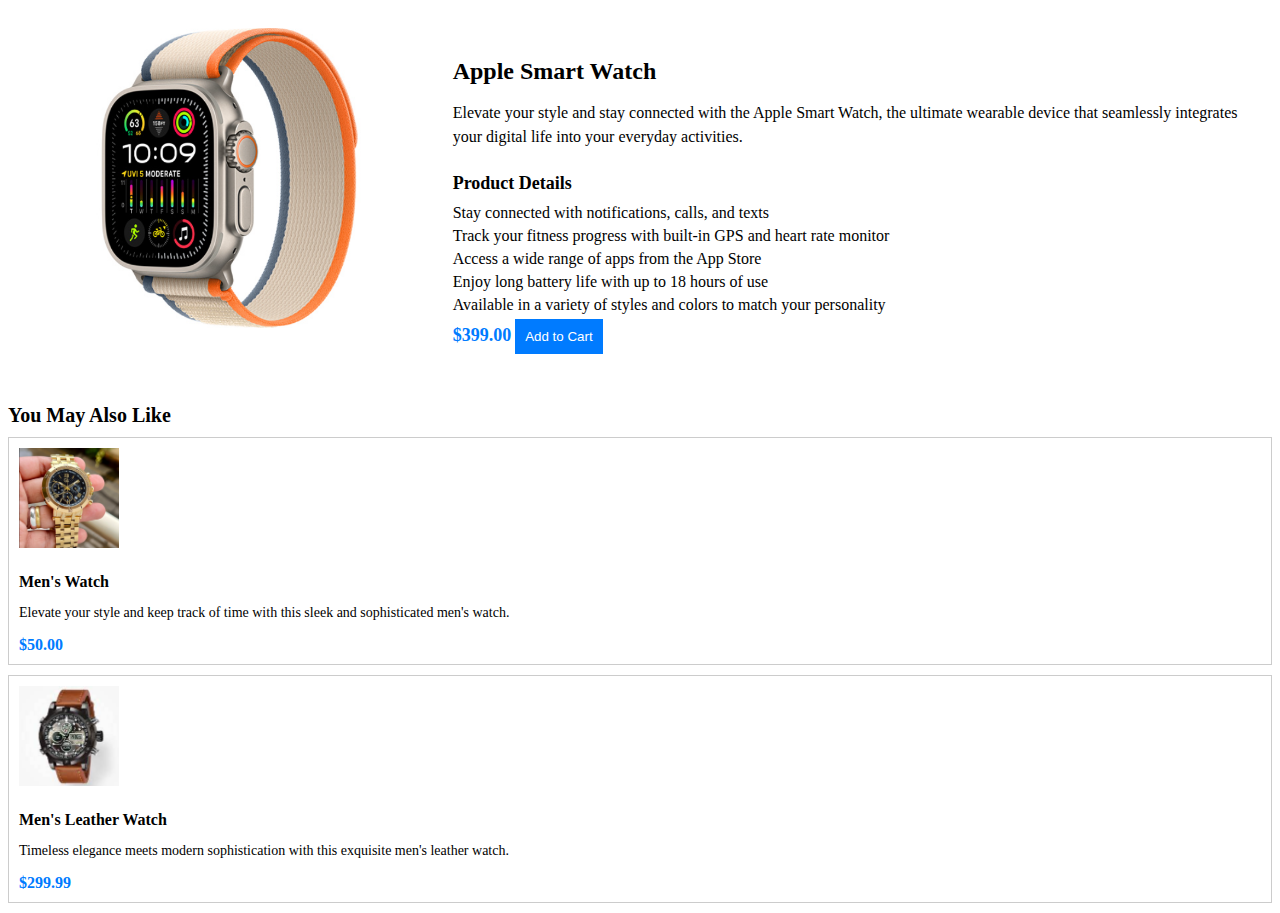
<file: SmartWatch.html>
<!DOCTYPE html>
<html lang="en">

<head>
  <meta charset="UTF-8">
  <meta name="viewport" content="width=device-width, initial-scale=1.0">
  <title>Smart Watch</title>
  <link rel="stylesheet" href="Products Interface.css">
</head>

<body>
  <div class="product-details">
    <div class="product-image">
      <img src="SmartWatch.jpg" alt="Product Image">
    </div>

    <div class="product-info">
      <h2>Apple Smart Watch</h2>
      <p>Elevate your style and stay connected with the Apple Smart Watch, the ultimate wearable device that seamlessly
        integrates your digital life into your everyday activities.</p>

      <h4 class="product-details-heading">Product Details</h4>
      <ul class="product-details-list">
        <li>Stay connected with notifications, calls, and texts</li>
        <li>Track your fitness progress with built-in GPS and heart rate monitor</li>
        <li>Access a wide range of apps from the App Store</li>
        <li>Enjoy long battery life with up to 18 hours of use</li>
        <li>Available in a variety of styles and colors to match your personality</li>
      </ul>

      <span class="price">$399.00</span>
      <button>Add to Cart</button>
    </div>
  </div>

  <section class="related-items">
    <h3 class="related-items-heading">You May Also Like</h3>

    <div class="product-card">
      <div class="product-card-info">
        <a href="Men Watch.html">
          <img src="Men Watch.jpg" alt="Product Image">
          <h4>Men's Watch</h4>
        </a>
        <p>Elevate your style and keep track of time with this sleek and sophisticated men's watch.</p>
        <span class="price">$50.00</span>
      </div>
    </div>

    <div class="product-card">
      <div class="product-card-info">
        <a href="Men Leather Watch.html">
          <img src="Men Leather Watch.jpg" alt="Product Image">
          <h4>Men's Leather Watch</h4>
        </a>
        <p>Timeless elegance meets modern sophistication with this exquisite men's leather watch.</p>
        <span class="price">$299.99</span>
      </div>
    </div>
  </section>

  <script src="script.js"></script>
</body>

</html>
</file>
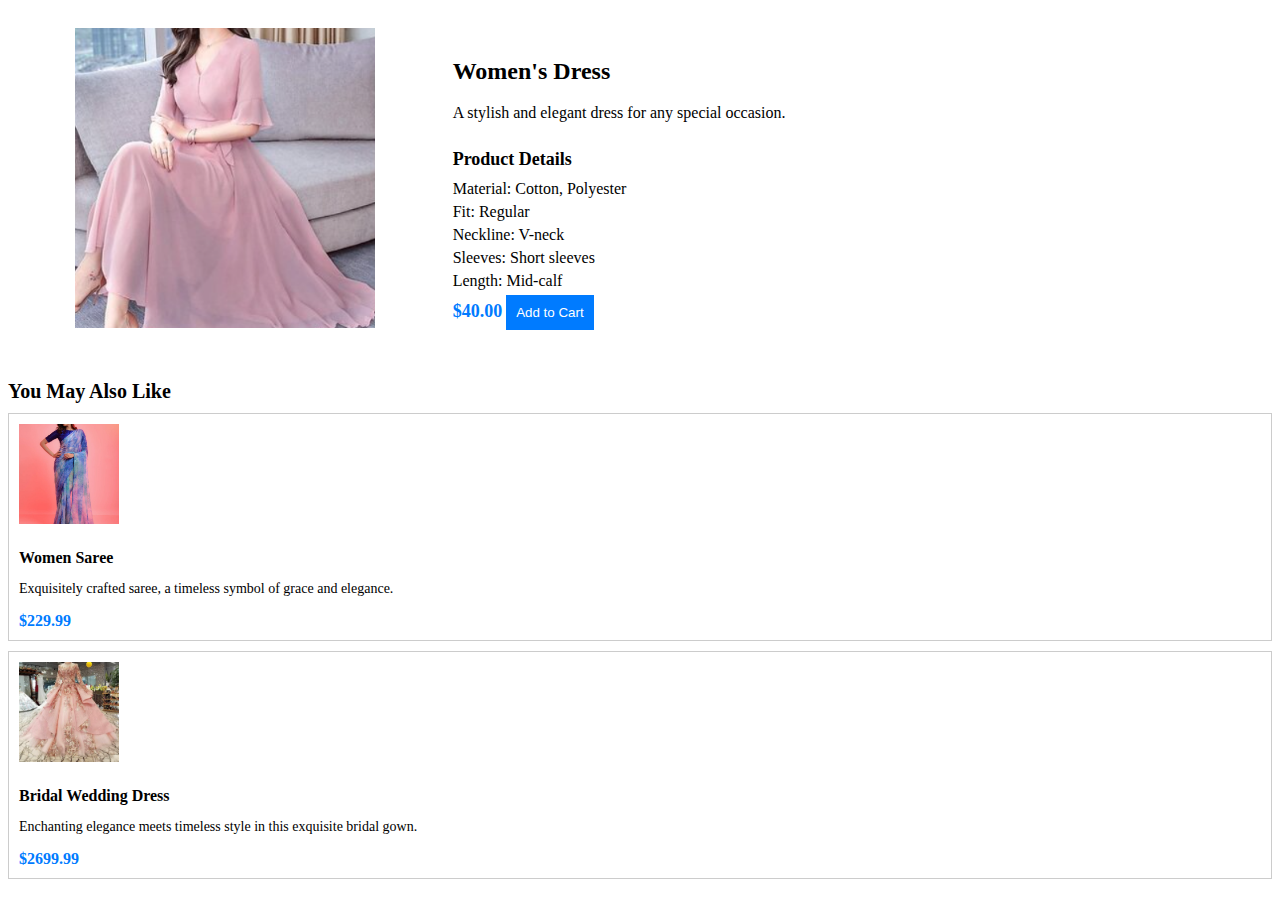
<file: Women Dress.html>
<!DOCTYPE html>
<html lang="en">
<head>
  <meta charset="UTF-8">
  <meta name="viewport" content="width=device-width, initial-scale=1.0">
  <title>Product Details</title>
  <link rel="stylesheet" href="Products Interface.css">
</head>
<body>
  <div class="product-details">
    <div class="product-image">
      <img src="Women Dress.jpg" alt="Product Image">
    </div>

    <div class="product-info">
      <h2>Women's Dress</h2>
      <p>A stylish and elegant dress for any special occasion.</p>
      <h4 class="product-details-heading">Product Details</h4>
      <ul class="product-details-list">
        <li>Material: Cotton, Polyester</li>
        <li>Fit: Regular</li>
        <li>Neckline: V-neck</li>
        <li>Sleeves: Short sleeves</li>
        <li>Length: Mid-calf</li>
      </ul>

      <span class="price">$40.00</span>
      <button>Add to Cart</button>
    </div>
  </div>

  <section class="related-items">
    <h3 class="related-items-heading">You May Also Like</h3>

    <div class="product-card">
      <div class="product-card-info">
        <a href="Women Saree.html">
          <img src="Women Saree.jpg" alt="Product Image">
          <h4>Women Saree</h4>
        </a>
        <p>Exquisitely crafted saree, a timeless symbol of grace and elegance.</p>
        <span class="price">$229.99</span>
      </div>
    </div>

    <div class="product-card">
      <div class="product-card-info">
        <a href="Bridal Wedding Dress.html">
          <img src="Bridal Wedding Dress.jpg" alt="Product Image">
          <h4>Bridal Wedding Dress</h4>
        </a>
        <p>Enchanting elegance meets timeless style in this exquisite bridal gown.</p>
        <span class="price">$2699.99</span>
      </div>
    </div>
  </section>

  <script src="script.js"></script>
</body>
</html>
</file>
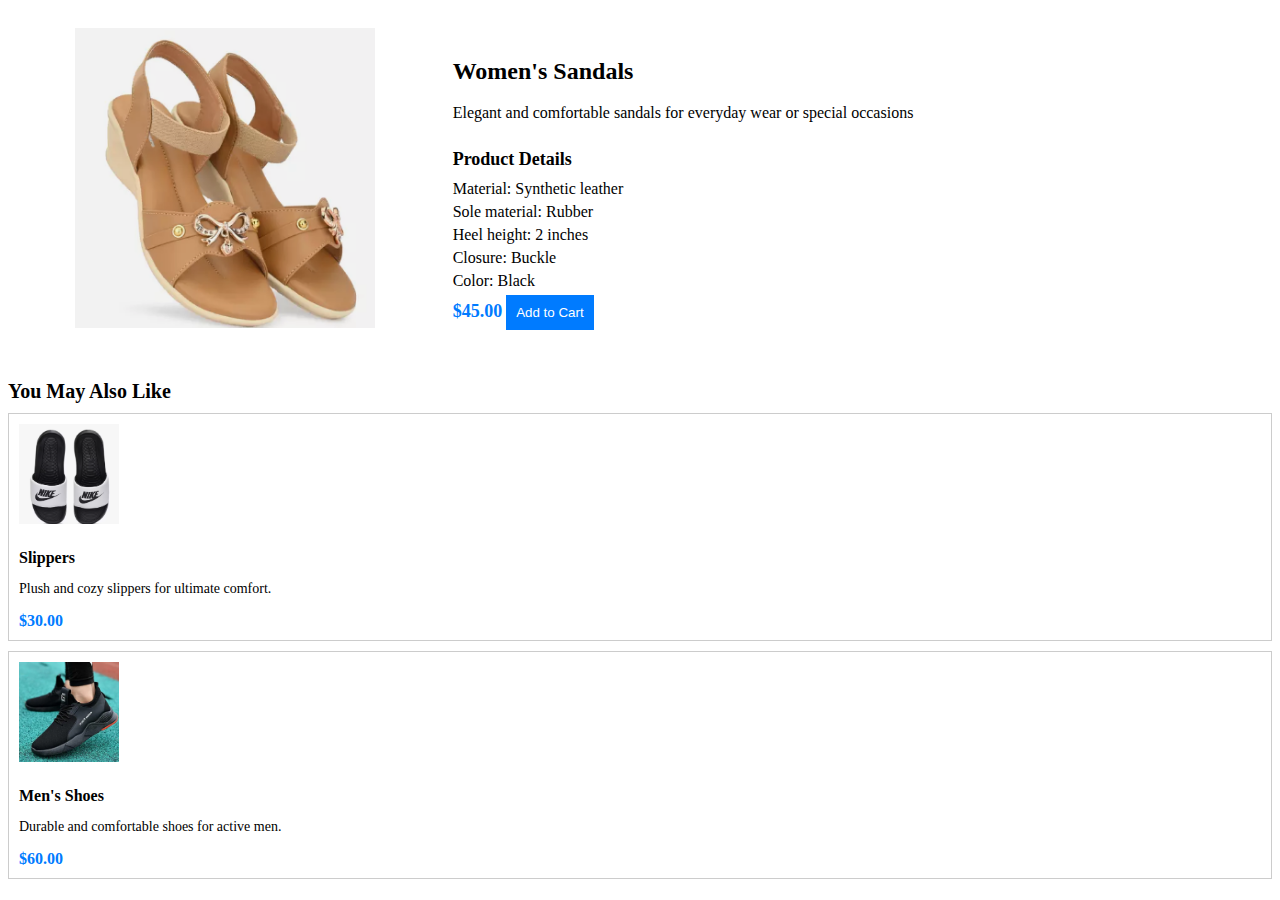
<file: Women Sandals.html>
<!DOCTYPE html>
<html lang="en">

<head>
    <meta charset="UTF-8">
    <meta name="viewport" content="width=device-width, initial-scale=1.0">
    <title>Product Details</title>
    <link rel="stylesheet" href="Products Interface.css">
</head>

<body>
    <div class="product-details">
        <div class="product-image">
            <img src="Women Sandals.jpg" alt="Product Image">
        </div>

        <div class="product-info">
            <h2>Women's Sandals</h2>
            <p>Elegant and comfortable sandals for everyday wear or special occasions</p>

            <h4 class="product-details-heading">Product Details</h4>
            <ul class="product-details-list">
                <li>Material: Synthetic leather</li>
                <li>Sole material: Rubber</li>
                <li>Heel height: 2 inches</li>
                <li>Closure: Buckle</li>
                <li>Color: Black</li>
            </ul>

            <span class="price">$45.00</span>
            <button>Add to Cart</button>
        </div>
    </div>

    <section class="related-items">
        <h3 class="related-items-heading">You May Also Like</h3>

        <div class="product-card">
            <div class="product-card-info">
                <a href="Slippers.html">
                    <img src="Slippers.jpg" alt="Product Image">
                    <h4>Slippers</h4>
                </a>
                <p>Plush and cozy slippers for ultimate comfort.</p>
                <span class="price">$30.00</span>
            </div>
        </div>

        <div class="product-card">
            <div class="product-card-info">
                <a href="Men Shoes.html">
                    <img src="Men Shoes.jpg" alt="Product Image">
                    <h4>Men's Shoes</h4>
                </a>
                <p>Durable and comfortable shoes for active men.</p>
                <span class="price">$60.00</span>
            </div>
        </div>
    </section>

    <script src="script.js"></script>
</body>

</html>
</file>
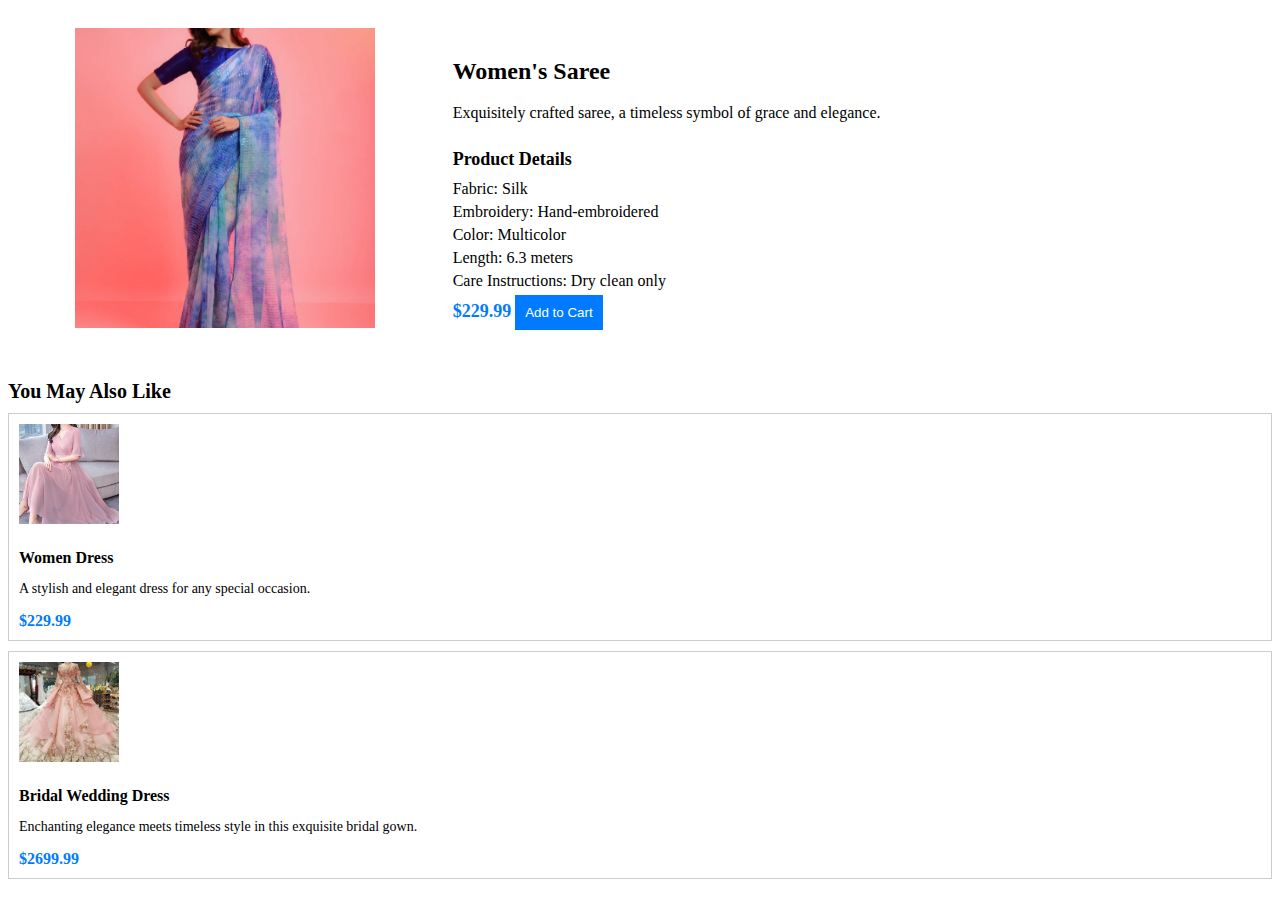
<file: Women Saree.html>
<!DOCTYPE html>
<html lang="en">

<head>
  <meta charset="UTF-8">
  <meta name="viewport" content="width=device-width, initial-scale=1.0">
  <title>Product Details</title>
  <link rel="stylesheet" href="Products Interface.css">
</head>

<body>
  <div class="product-details">
    <div class="product-image">
      <img src="Women Saree.jpg" alt="Product Image">
    </div>

    <div class="product-info">
      <h2>Women's Saree</h2>
      <p>Exquisitely crafted saree, a timeless symbol of grace and elegance.</p>

      <h4 class="product-details-heading">Product Details</h4>
      <ul class="product-details-list">
        <li>Fabric: Silk</li>
        <li>Embroidery: Hand-embroidered</li>
        <li>Color: Multicolor</li>
        <li>Length: 6.3 meters</li>
        <li>Care Instructions: Dry clean only</li>
      </ul>

      <span class="price">$229.99</span>
      <button>Add to Cart</button>
    </div>
  </div>

  <section class="related-items">
    <h3 class="related-items-heading">You May Also Like</h3>

    <div class="product-card">
      <div class="product-card-info">
        <a href="Women Dress.html">
          <img src="Women Dress.jpg" alt="Product Image">
          <h4>Women Dress</h4>
        </a>
        <p>A stylish and elegant dress for any special occasion.</p>
        <span class="price">$229.99</span>
      </div>
    </div>

    <div class="product-card">
      <div class="product-card-info">
        <a href="Bridal Wedding Dress.html\">
          <img src="Bridal Wedding Dress.jpg" alt="Product Image">
          <h4>Bridal Wedding Dress</h4>
        </a>
        <p>Enchanting elegance meets timeless style in this exquisite bridal gown.</p>
        <span class="price">$2699.99</span>
      </div>
    </div>
  </section>

  <script src="script.js"></script>
</body>

</html>
</file>
<file: style.css>
body {
    font-family: sans-serif;
}

header {
    background-color: #f2f2f2;
    padding: 20px;
    display: flex;
    align-items: center;
    justify-content: space-between;
}

nav ul {
    list-style: none;
    padding: 0;
    margin: 0;
}

nav li {
    display: inline-block;
    margin-left: 10px;
}

nav a {
    text-decoration: none;
    color: black;
}

#search {
    padding: 5px;
    border: 1px solid #ccc;
}

main {
    padding: 20px;
}

.products {
    display: flex;
    flex-wrap: wrap;
    justify-content: space-between;
}

.product {
    width: 200px;
    margin: 10px;
    text-align: center;
}

.product img {
    width: 100%;
    height: auto;
}

.product h3 {
    font-weight: bold;
}

.product p {
    font-size: 14px;
    line-height: 1.5;
}

.product .price {
    color: red;
    font-size: 16px;
}

.product button {
    padding: 10px;
    background-color: #007bff;
    color: white;
    border: none;
    cursor: pointer;
}

footer {
    background-color: #f2f2f2;
    padding: 20px;
    text-align: center;
}
.product a:link {
    text-decoration: none; 
    color: inherit;
    cursor: default;
}
  .product a:visited {
    text-decoration: none; 
    color: inherit;
    cursor: default; 
  }
  
  .product a:hover {
    text-decoration: none; 
    color: inherit; 
    cursor: default;
  }
</file>
<file: Products Interface.css>
.product-details {
    display: flex;
    flex-direction: row;
    padding: 20px;
}

.product-image {
    flex: 1;
    text-align: center;
    margin-right: 20px;
}

.product-image img {
    width: 300px;
    height: 300px;
    object-fit: cover;
}


.product-info {
    flex: 2;
    padding: 10px;
}

.product-info h2 {
    font-size: 24px;
    font-weight: bold;
    margin-bottom: 10px;
}

.product-info p {
    font-size: 16px;
    line-height: 1.5;
    margin-bottom: 10px;
}

.product-details-heading {
    font-size: 18px;
    font-weight: bold;
    margin-bottom: 10px;
}

.product-details-list {
    list-style: none;
    margin: 0;
    padding: 0;
}

.product-details-list li {
    margin-bottom: 5px;
}

.price {
    font-size: 18px;
    font-weight: bold;
    color: #007bff;
    margin-bottom: 20px;
}

.product-info button {
    padding: 10px;
    background-color: #007bff;
    color: white;
    border: none;
    cursor: pointer;
}


.related-items {
    margin-top: 20px;
}

.related-items-heading {
    font-size: 20px;
    font-weight: bold;
    margin-bottom: 10px;
}

.product-card {
    display: flex;
    align-items: center;
    margin-bottom: 10px;
    border: 1px solid #ccc;
    padding: 10px;
}

.product-card img {
    width: 100px;
    height: 100px;
    object-fit: cover;
    margin-right: 10px;
}

.product-card-info {
    flex: 1;
}

.product-card h4 {
    font-size: 16px;
    font-weight: bold;
    margin-bottom: 5px;
}

.product-card p {
    font-size: 14px;
    line-height: 1.2;
}

.related-items .price {
    font-size: 16px;
}
.related-items a:link {
    text-decoration: none; 
    color: inherit;
    cursor: default;
}
  .product a:visited {
    text-decoration: none; 
    color: inherit;
    cursor: default; 
  }
  
  .product a:hover {
    text-decoration: none; 
    color: inherit; 
    cursor: default;
  }
</file>
<file: login.css>
.auth-container {
    display: flex;
    align-items: center;
    justify-content: center;
    height: 100vh; 
    background-color: #f2f2f2; 
    padding: 20px;
  }
  
 
  .auth-form {
    width: 350px; 
    padding: 20px;
    background-color: #fff; 
    border-radius: 10px;
    box-shadow: 0 2px 4px rgba(0, 0, 0, 0.1);
  }
  
  .auth-form h2 {
    text-align: center;
    margin-bottom: 10px;
    color: #333; 
    font-size: 24px;
    font-weight: bold;
  }
  

  .auth-form label {
    display: block;
    margin-bottom: 5px;
    font-size: 16px;
    color: #333;
  }
  
  .auth-form input {
    width: 100%;
    padding: 10px;
    border: 1px solid #ccc;
    border-radius: 5px;
    font-size: 16px;
    color: #333;
  }
  
 
  .auth-form button {
    padding: 10px;
    background-color: #007bff; 
    color: white;
    border: none;
    cursor: pointer;
    width: 100%;
    margin-top: 10px;
    font-size: 16px;
    font-weight: bold;
  }
  
  
  .auth-form a {
    text-decoration: none;
    color: #007bff; 
    font-size: 16px;
    margin-top: 5px;
  }
</file>
<file: profile.css>
.profile-container {
    padding: 20px;
    background-color: #f2f2f2; 
}

.profile-header {
    display: flex;
    align-items: center;
    margin-bottom: 20px;
    border-bottom: 1px solid #ccc;
}

.profile-header img {
    width: 120px;
    height: 120px;
    border-radius: 50%;
    object-fit: cover;
    margin-right: 20px;
    border: 2px solid #fff; 
    box-shadow: 0 0 5px rgba(0, 0, 0, 0.2); 
}

.profile-header h2 {
    font-size: 24px;
    font-weight: bold;
    color: #333; 
}

.profile-info,
.order-history {
    border: none; 
    padding: 20px;
    margin-bottom: 20px;
    background-color: #fff; 
    border-radius: 10px; 
    box-shadow: 0 2px 4px rgba(0, 0, 0, 0.1); 
}

.profile-info h3,
.order-history h3 {
    font-size: 18px;
    font-weight: bold;
    color: #333; 
}
/* Profile Info List */
.profile-info ul {
    list-style: none;
    margin: 0;
    padding: 0;
}

.profile-info li {
    margin-bottom: 10px;
    font-size: 16px;
    color: #666;
}


.order-history table {
    width: 100%;
    border-collapse: collapse;
}

.order-history th,
.order-history td {
    padding: 5px;
    text-align: left;
}

.order-history th {
    font-weight: bold;
    background-color: #f5f5f5; 
    color: #333;
}

.order-history td {
    border-top: 1px solid #ccc; 
}

.order-history tr:last-child td {
    border-bottom: none; 
}
.home-btn,
.profile-btn {
    text-decoration: none; 
    color: inherit; 
}

.home-btn,
.profile-btn {
    cursor: default; 
}
</file>
